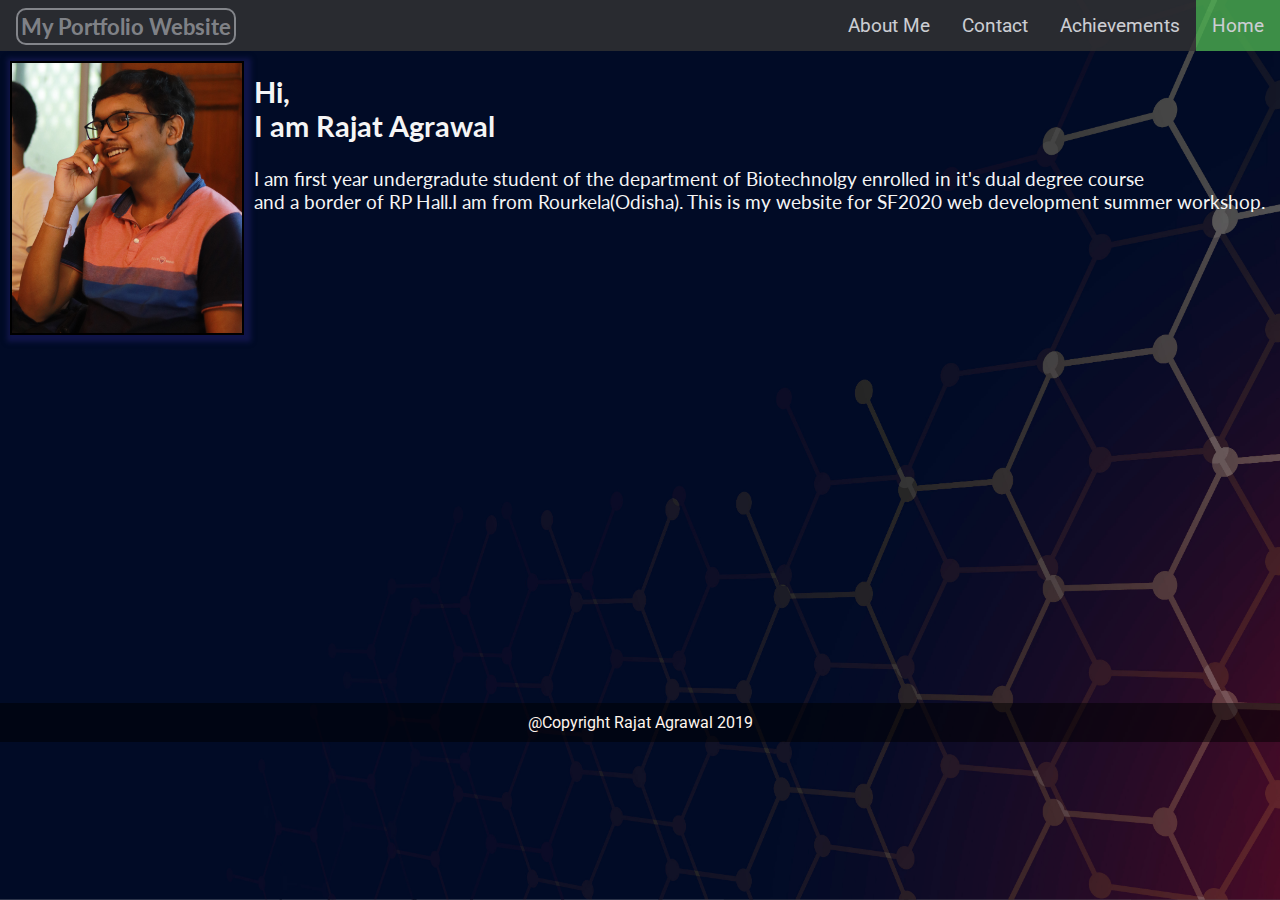
<file: index.html>
<!DOCTYPE html>
<html lang="en">
<head>
    <meta charset="UTF-8">
    <meta name="viewport" content="width=device-width, initial-scale=1.0">
    <title>Rajat Website</title>
    <link rel="stylesheet" href="css/style.css">
    <link href="https://fonts.googleapis.com/css2?family=Lato:wght@400;700&family=Roboto:wght@400;500;700&display=swap" rel="stylesheet">
</head>
<body>
    <div class="container">
    <div class="portfolio">My Portfolio Website</div>
    <ul class="nav">
        <li><a class="active" href="#index.html">Home</a></li>
        <li><a href="achievements.html" target="_self">Achievements</a></li>
        <li><a href="contact.html" target="_self">Contact</a></li>
        <li><a href="about.html" target="_self">About Me</a></li>
      </ul>
    </div>
    <div><img src="component/2.jpg" class="image" ></div>
    <div class="content">
        <h2 class="Rajat"> Hi,<br> I am Rajat Agrawal<br></h2>
        <p class="para">I am first year undergradute student 
        of the department of Biotechnolgy enrolled in it's dual degree course
        <br>
        and a border of RP Hall.I am from Rourkela(Odisha).
        This is my website for SF2020 web development summer workshop.</p>
    </div>
    <footer class="footer"> @Copyright Rajat Agrawal 2019</footer>
</body>
</html>
</file>
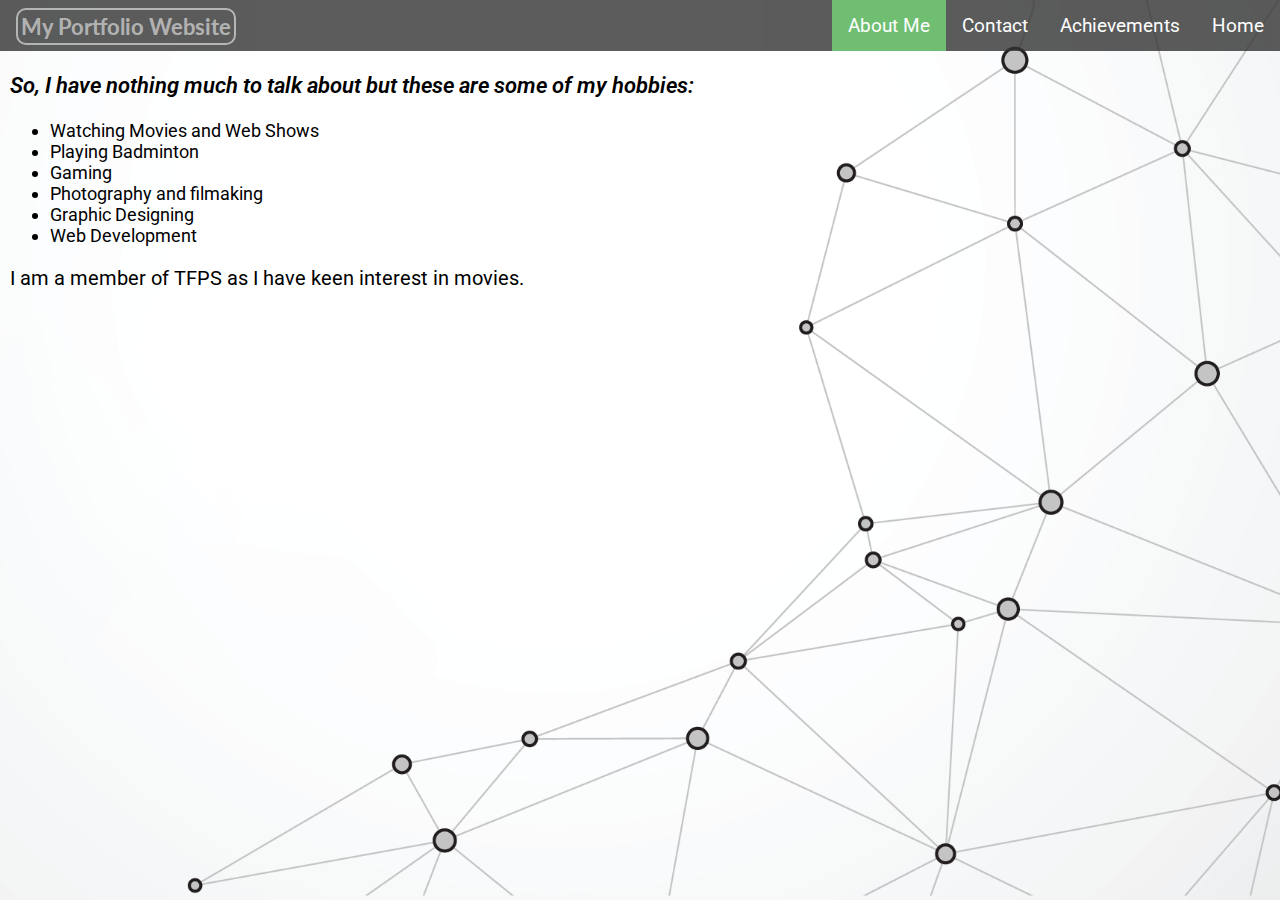
<file: about.html>
<!DOCTYPE html>
<html lang="en">
<head>
    <meta charset="UTF-8">
    <meta name="viewport" content="width=device-width, initial-scale=1.0">
    <title>About Me</title>
    <link rel="stylesheet" href="css/about.css">
    <link href="https://fonts.googleapis.com/css2?family=Lato:wght@400;700&family=Roboto:wght@400;500;700&display=swap" rel="stylesheet">
</head>
<body>
    <div class="container">
        <div class="portfolio">My Portfolio Website</div>
        <ul>
            <li><a href="index.html" target="_self">Home</a></li>
            <li><a href="achievements.html" target="_self">Achievements</a></li>
            <li><a href="contact.html" target="_self">Contact</a></li>
            <li><a class="active" href="#about.html">About Me</a></li>
        </ul>
    </div>
    <div class="aboutme">
        <p>So, I have nothing much to talk about but these are some of my hobbies:<p>
        <ul>
            <li>Watching Movies and Web Shows</li>
            <li>Playing Badminton</li>
            <li>Gaming</li>
            <li>Photography and filmaking</li>
            <li>Graphic Designing</li>
            <li>Web Development</li>
        </ul>
        <p style="font-size: 20px">I am a member of TFPS as I have keen interest in movies. </p> 
    </div>
</body>
</html>
</file>
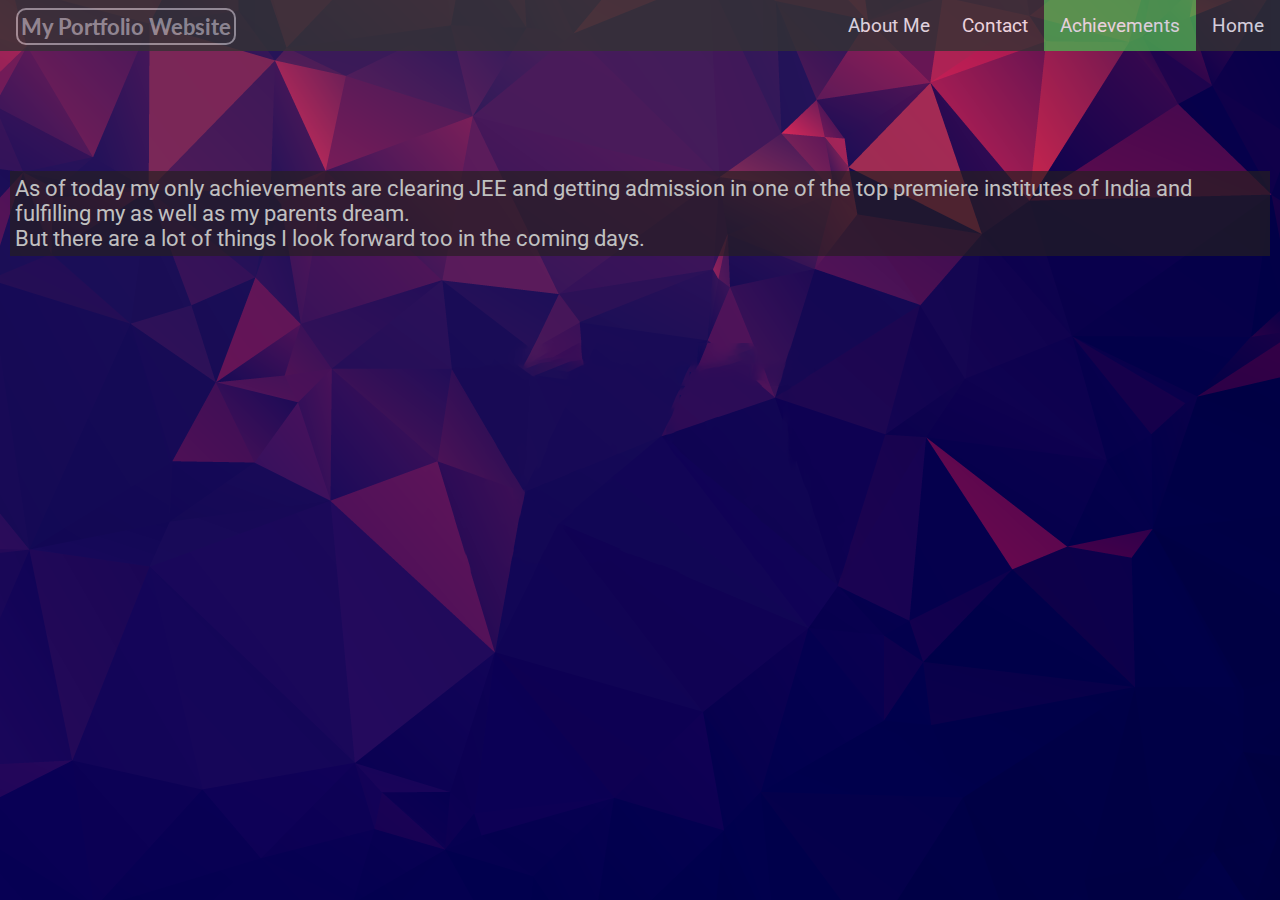
<file: achievements.html>
<!DOCTYPE html>
<html lang="en">
<head>
    <meta charset="UTF-8">
    <meta name="viewport" content="width=device-width, initial-scale=1.0">
    <title>Achievements</title>
    <link rel="stylesheet" href="css/achievements.css">
    <link href="https://fonts.googleapis.com/css2?family=Lato:wght@400;700&family=Roboto:wght@400;500;700&display=swap" rel="stylesheet">
</head>
<body>
    <div class="container">
        <div class="portfolio">My Portfolio Website</div>
        <ul>
            <li><a href="index.html" target="_self">Home</a></li>
            <li><a class="active" href="#achievements.html">Achievements</a></li>
            <li><a href="contact.html" target="_self">Contact</a></li>
            <li><a href="about.html" target="_self">About Me</a></li>
        </ul>
    </div>
    <div>
        <p class="para">As of today my only achievements are clearing JEE and getting admission in one of the top premiere
            institutes of India and fulfilling my as well as my parents dream. <br>   
            But there  are a lot of things
            I look forward too in the coming days.
        </p>
    </div>
</body>
</html>
</file>
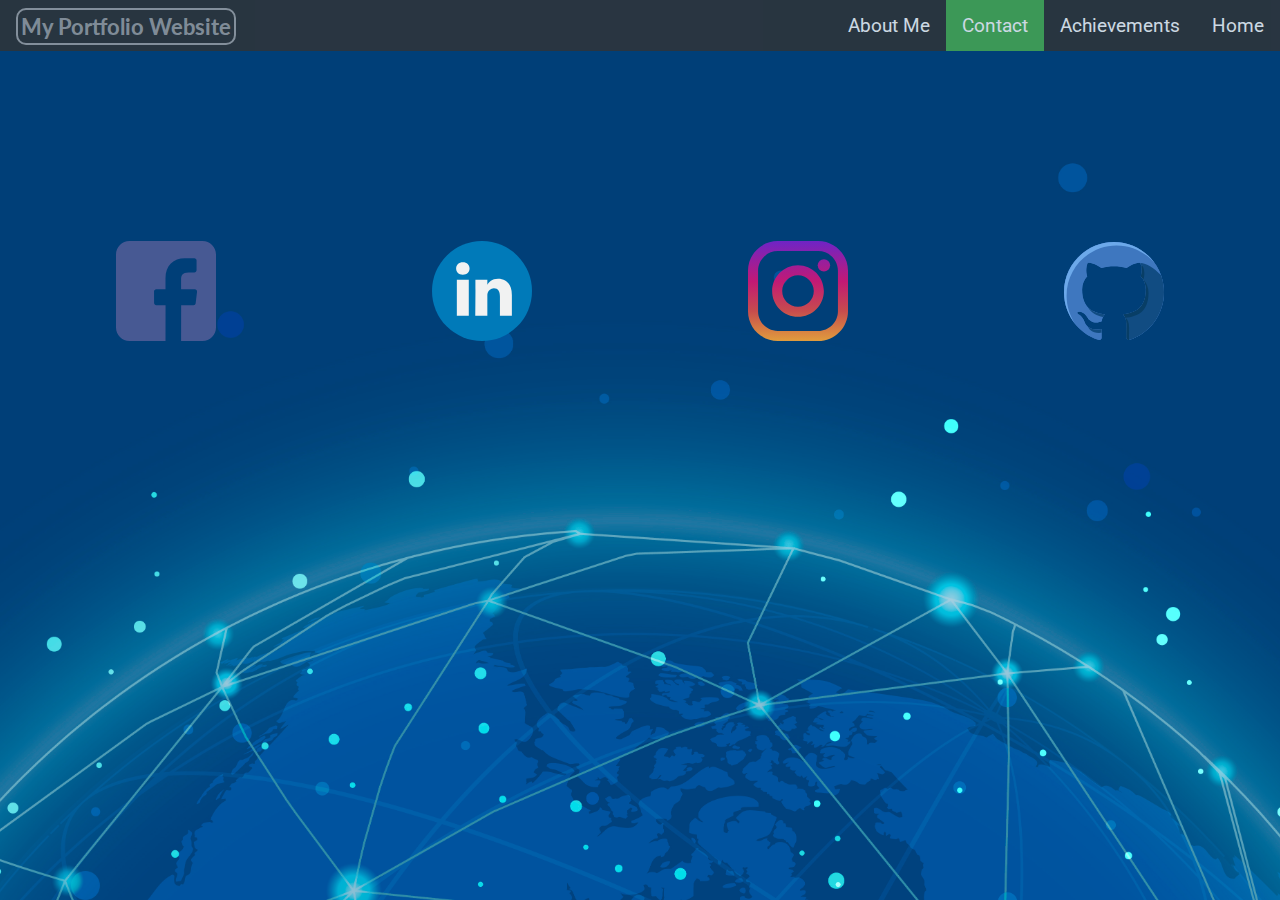
<file: contact.html>
<!DOCTYPE html>
<html lang="en">
<head>
    <meta charset="UTF-8">
    <meta name="viewport" content="width=device-width, initial-scale=1.0">
    <title>Contact</title>
    <link rel="stylesheet" href="css/contact.css">
    <link href="https://fonts.googleapis.com/css2?family=Lato:wght@400;700&family=Roboto:wght@400;500;700&display=swap" rel="stylesheet">
</head>
<body>
    <div class="container">
        <div class="portfolio">My Portfolio Website</div>
        <ul>
            <li><a href="index.html" target="_self">Home</a></li>
            <li><a href="achievements.html" target="_self">Achievements</a></li>
            <li><a class="active" href="#contact.html">Contact</a></li>
            <li><a href="about.html" target="_self">About Me</a></li>
        </ul>
    </div>
    <div class="image-grid">
        <a href="https://www.facebook.com/rajat.agarwal.58367"><img src="component/facebook.svg" class="media"></a>
        <a href="https://www.linkedin.com/in/rajat-agrawal-174a2b193/"><img src="component/linkedin.svg" class="media"></a>
        <a href="https://www.instagram.com/rajat_agrawal23/"><img src="component/instagram.svg" class="media"></a>
        <a href="https://github.com/dev-razz"><img src="component/github.svg" class="media"></a>
    </div>
</body>
</html>
</file>
<file: css/style.css>
body {
    font-family: Roboto, sans-serif;
    background: url(../component/22589.jpg) no-repeat center fixed;
    background-size: cover;
    margin: 0;
    animation-name: fade-in;
    animation-duration: 1s;
}

.container {
    position: relative;
    opacity: 0.8;
  }

.portfolio {
    position: absolute;
    top: 8px;
    left: 16px;
    font-size: 22px;
    font-weight: 700;
    font-family: Lato, sans-serif;
    color:rgba(255, 255, 255, 0.555);
    border: 2px solid  rgba(255, 255, 255, 0.555);
    padding: 3px;
    border-radius: 10px;
    transition: 0.3s all linear;
}

.portfolio:hover {
  font-size: 26px;
}

ul {
    font-size: larger;
    list-style-type: none;
    margin: 0;
    padding: 0;
    overflow: hidden;
    background-color: #333;
  }
  
  li {
    float: right;
  }
  
  li a {
    display: block;
    color: white;
    text-align: center;
    padding: 14px 16px;
    text-decoration: none;
  }
  
  li a:hover:not(.active) {
    background-color: #111;
    color: rgba(255, 255, 255, 0.5)
  }
  
  .active {
    background-color: #4CAF50;
  }

  .image {
      float:left;
      height: auto;
      width: 18%;
      margin: 10px;
      border: 2px solid black;
      box-shadow: 2px 2px 5px 5px rgba(29, 28, 99, 0.555);
      transition: 0.5s all ease-in-out;
  }

  .image:hover {
    width: 22%;
    height: auto;
  }

  .content {
      font-size: larger;
      color: whitesmoke;
      font-family: Lato, sans-serif;
  }

  .footer {
    margin-top: 490px;
    color: seashell;
    background-color: rgba(0,0,0,0.5);
    float: bottom;
    padding: 10px;
    text-align: center;
  }

  @keyframes fade-in {
    from {opacity: 0;}
    to {opacity: 1;}
  }
</file>
<file: css/about.css>
body {
    font-family: Roboto, sans-serif;
    background: url(../component/17209.png) no-repeat center fixed;
    background-size: cover;
    margin: 0;
}

.container {
    position: relative;
    opacity: 0.8;
  }

.portfolio {
    position: absolute;
    top: 8px;
    left: 16px;
    font-size: 22px;
    font-weight: 700;
    font-family: Lato, sans-serif;
    color:rgba(255, 255, 255, 0.555);
    border: 2px solid  rgba(255, 255, 255, 0.555);
    padding: 3px;
    border-radius: 10px;
    transition: 0.3s all linear;
}

.portfolio:hover {
  font-size: 26px;
}

.container > ul {
    font-size: larger;
    list-style-type: none;
    margin: 0;
    padding: 0;
    overflow: hidden;
    background-color: #333;
  }
  
  .container li {
    float: right;
  }
  
  li a {
    display: block;
    color: white;
    text-align: center;
    padding: 14px 16px;
    text-decoration: none;
  }
  
  li a:hover:not(.active) {
    background-color: #111;
    color: rgba(255, 255, 255, 0.5)
  }
  
  .active {
    background-color: #4CAF50;
  }

  .aboutme {
    margin: 10px;
  }

  p:first-child {
    font-size: 22px;
    font-weight: 600;
    font-style: italic;
  }

  .aboutme li {
    font-size: 18px;
    transition: 0.4s all;
  }

  .aboutme li:hover {
    display: inline;
    background-color: rgba(39, 35, 35, 0.5);
  }
</file>
<file: css/achievements.css>
body {
    font-family: Roboto, sans-serif;
    background: url(../component/24640.png) no-repeat center fixed;
    background-size: cover;
    margin: 0;
}

.container {
    position: relative;
    opacity: 0.8;
  }

.portfolio {
    position: absolute;
    top: 8px;
    left: 16px;
    font-size: 22px;
    font-weight: 700;
    font-family: Lato, sans-serif;
    color:rgba(255, 255, 255, 0.555);
    border: 2px solid  rgba(255, 255, 255, 0.555);
    padding: 3px;
    border-radius: 10px;
    transition: 0.3s all linear;
}

.portfolio:hover {
  font-size: 26px;
}

ul {
    font-size: larger;
    list-style-type: none;
    margin: 0;
    padding: 0;
    overflow: hidden;
    background-color: #333;
  }
  
  li {
    float: right;
  }
  
  li a {
    display: block;
    color: white;
    text-align: center;
    padding: 14px 16px;
    text-decoration: none;
  }
  
  li a:hover:not(.active) {
    background-color: #111;
    color: rgba(255, 255, 255, 0.5)
  }
  
  .active {
    background-color: #4CAF50;
  }

 .para {
   color: silver;
   font-size: 22px;
   background-color: rgba(37, 32, 32, 0.671);
   padding: 5px;
   margin: 10px;
   margin-top: 120px;
 }
</file>
<file: css/contact.css>
body {
    font-family: Roboto, sans-serif;
    background: url(../component/80910.jpg) no-repeat center fixed;
    background-size: cover;
    margin: 0;
}

.container {
    position: relative;
    opacity: 0.8;
  }

.portfolio {
    position: absolute;
    top: 8px;
    left: 16px;
    font-size: 22px;
    font-weight: 700;
    font-family: Lato, sans-serif;
    color:rgba(255, 255, 255, 0.555);
    border: 2px solid  rgba(255, 255, 255, 0.555);
    padding: 3px;
    border-radius: 10px;
    transition: 0.3s all linear;
}

.portfolio:hover {
  font-size: 26px;
}

ul {
    font-size: larger;
    list-style-type: none;
    margin: 0;
    padding: 0;
    overflow: hidden;
    background-color: #333;
  }
  
  li {
    float: right;
  }
  
  li a {
    display: block;
    color: white;
    text-align: center;
    padding: 14px 16px;
    text-decoration: none;
  }
  
  li a:hover:not(.active) {
    background-color: #111;
    color: rgba(255, 255, 255, 0.5)
  }
  
  .active {
    background-color: #4CAF50;
  }

  a {
      cursor: pointer;
  }

  .image-grid {
      margin-top: 90px;
      display: flex;
      flex-wrap: wrap;
      justify-content: space-evenly;
  }

  .media {
    height: 100px;
    width: 100px;
    margin: 100px;
    transition: 0.5s all;
    -webkit-transition: 0.5s all;
  }

  .media:hover {
    width: 150px;
    height: 150px;
  }
</file>
